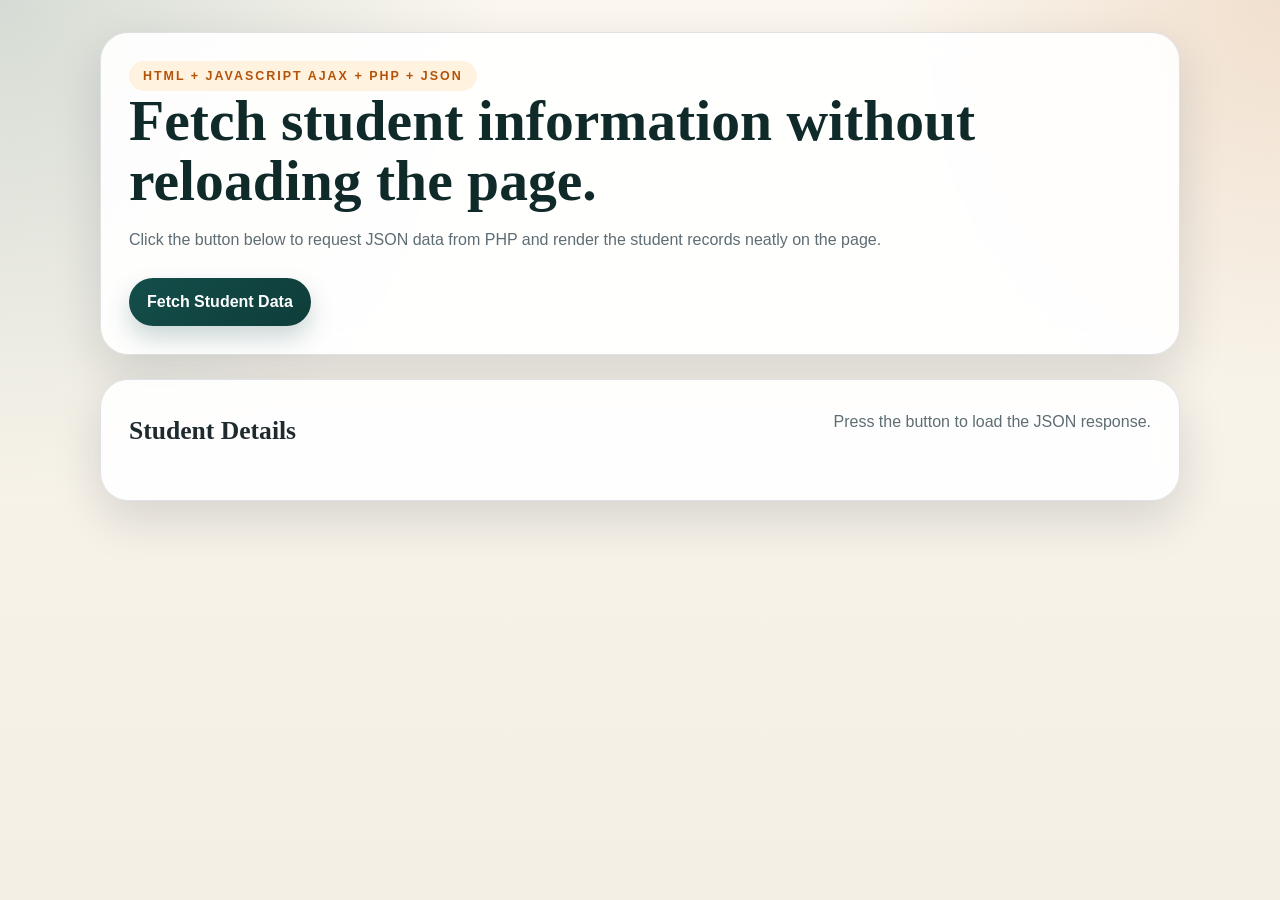
<file: finalterm/index.html>
<!doctype html>
<html lang="en">
  <head>
    <meta charset="UTF-8" />
    <meta name="viewport" content="width=device-width, initial-scale=1.0" />
    <title>Student Info AJAX Demo</title>
    <link rel="stylesheet" href="stylee.css" />
  </head>
  <body>
    <main class="app-shell">
      <section class="hero-card">
        <p class="eyebrow">HTML + JavaScript AJAX + PHP + JSON</p>
        <h1>Fetch student information without reloading the page.</h1>
        <p class="lead">
          Click the button below to request JSON data from PHP and render the
          student records neatly on the page.
        </p>

        <button id="loadStudentsBtn" type="button">Fetch Student Data</button>
      </section>

      <section class="output-card">
        <div class="section-head">
          <h2>Student Details</h2>
          <p id="statusText">Press the button to load the JSON response.</p>
        </div>

        <div id="studentOutput" class="student-output" aria-live="polite"></div>
      </section>
    </main>

    <script src="script.js"></script>
  </body>
</html>
</file>
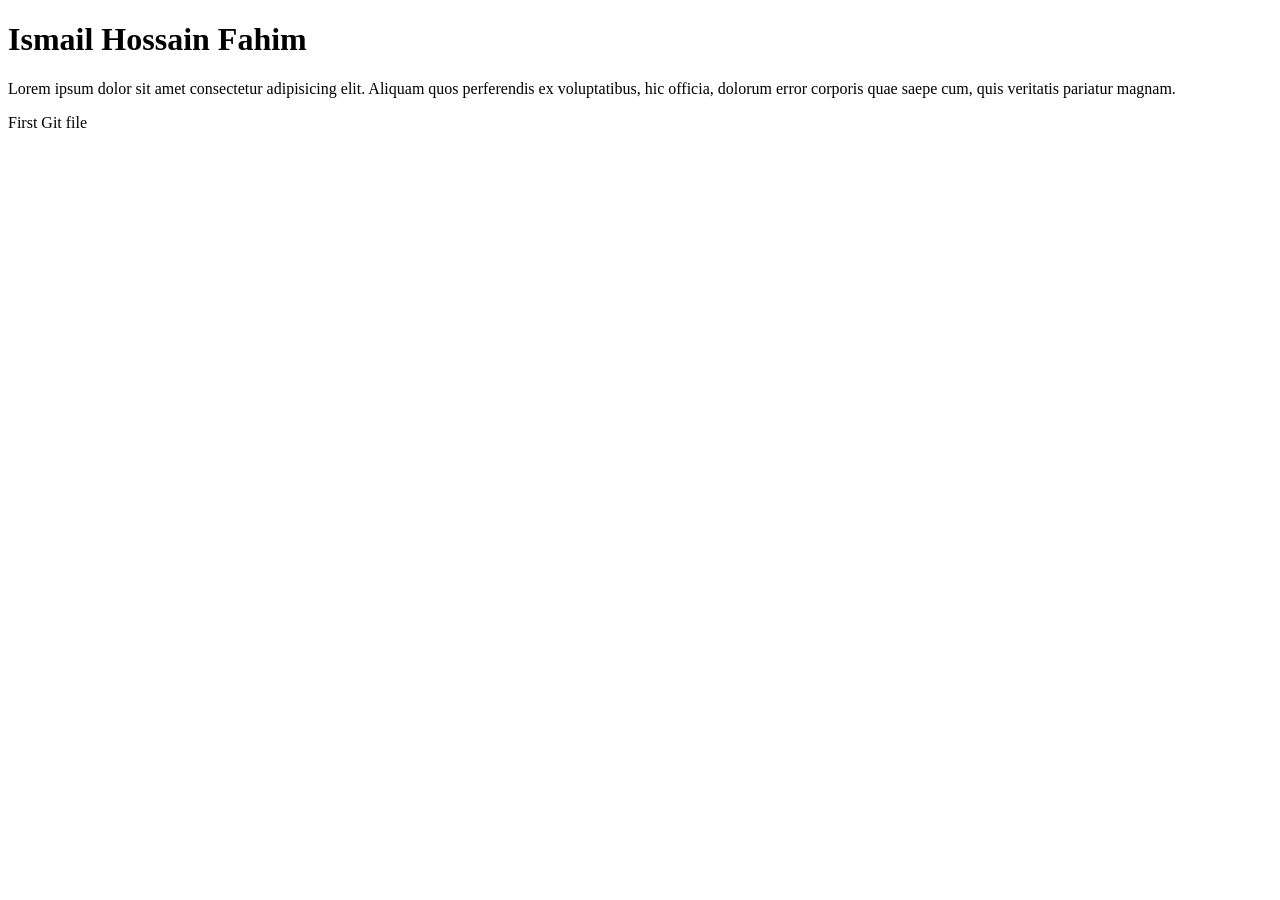
<file: testTask.html>
<!doctype html>
<html lang="en">
  <head>
    <meta charset="UTF-8" />
    <meta name="viewport" content="width=device-width, initial-scale=1.0" />
    <title>Document</title>
  </head>
  <body>
    <h1>Ismail Hossain Fahim</h1>
    <p>
      Lorem ipsum dolor sit amet consectetur adipisicing elit. Aliquam quos
      perferendis ex voluptatibus, hic officia, dolorum error corporis quae
      saepe cum, quis veritatis pariatur magnam.
    </p>
    <p>First Git file</p>
  </body>
</html>
</file>
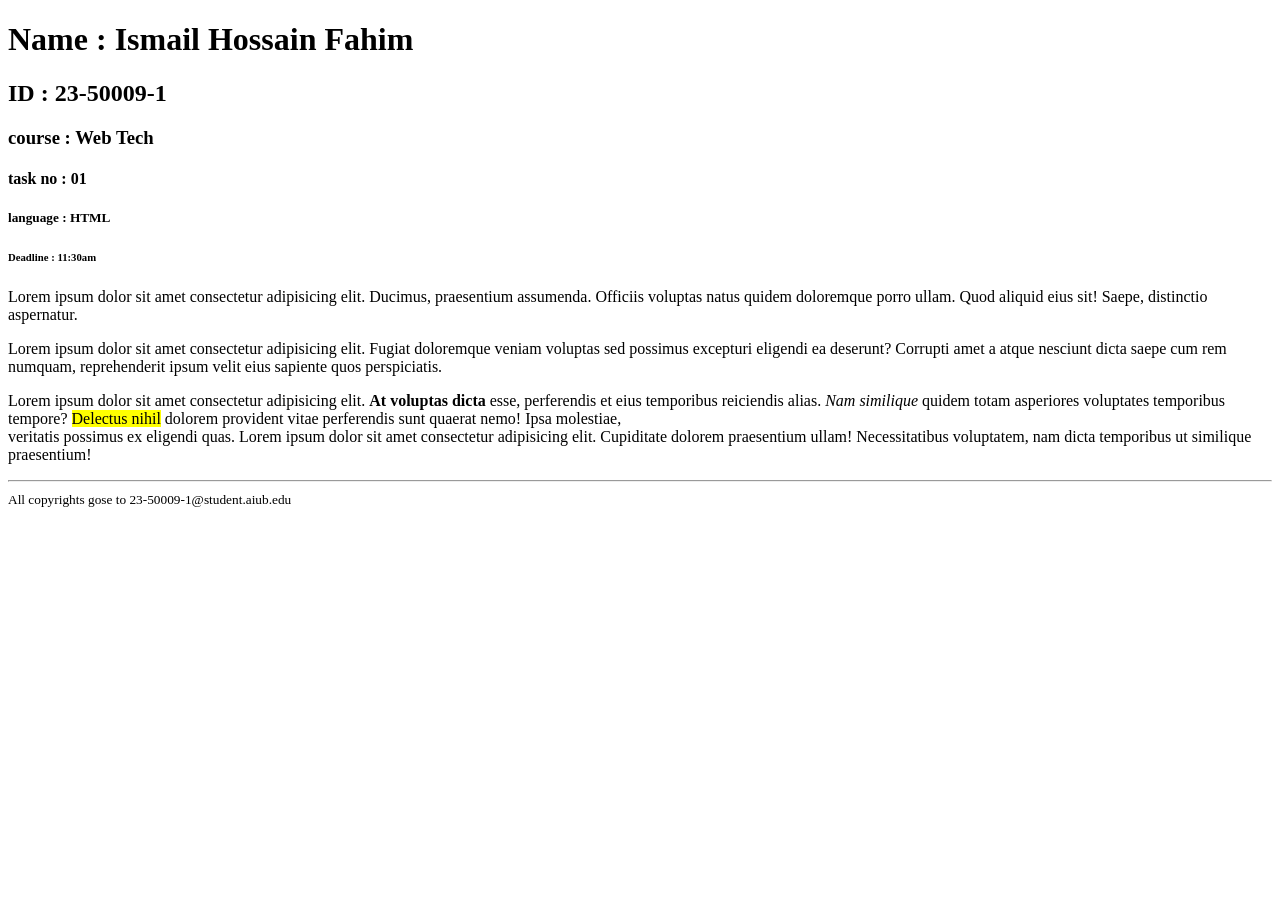
<file: midterm/LabTask-01.html>
<!-- Part-A This is the boilerplate of HTML5-->
<!doctype html>
<html lang="en">
  <head>
    <meta charset="UTF-8" />
    <meta name="description" content="about the lab task 01" />
    <title>labTask-01</title>
  </head>
  <body>
    <!-- Part B  These are the heading tags from h1 to h6 and with two pagragraph tags -->
    <h1>Name : Ismail Hossain Fahim</h1>
    <h2>ID : 23-50009-1</h2>
    <h3>course : Web Tech</h3>
    <h4>task no : 01</h4>
    <h5>language : HTML</h5>
    <h6>Deadline : 11:30am</h6>
    <p>
      Lorem ipsum dolor sit amet consectetur adipisicing elit. Ducimus,
      praesentium assumenda. Officiis voluptas natus quidem doloremque porro
      ullam. Quod aliquid eius sit! Saepe, distinctio aspernatur.
    </p>
    <p>
      Lorem ipsum dolor sit amet consectetur adipisicing elit. Fugiat doloremque
      veniam voluptas sed possimus excepturi eligendi ea deserunt? Corrupti amet
      a atque nesciunt dicta saepe cum rem numquam, reprehenderit ipsum velit
      eius sapiente quos perspiciatis.
    </p>
    <!-- Part C using text formattimg tags-->
    <p>
      Lorem ipsum dolor sit amet consectetur adipisicing elit.
      <strong>At voluptas dicta</strong>
      esse, perferendis et eius temporibus reiciendis alias.
      <em> Nam similique</em>
      quidem totam asperiores voluptates temporibus tempore?
      <mark> Delectus nihil</mark>
      dolorem provident vitae perferendis sunt quaerat nemo! Ipsa molestiae,
      <br />
      veritatis possimus ex eligendi quas. Lorem ipsum dolor sit amet
      consectetur adipisicing elit. Cupiditate dolorem praesentium ullam!
      Necessitatibus voluptatem, nam dicta temporibus ut similique praesentium!
      <hr/>
     <small> All copyrights gose to 23-50009-1@student.aiub.edu</small>
    </p>
  </body>
</html>
</file>
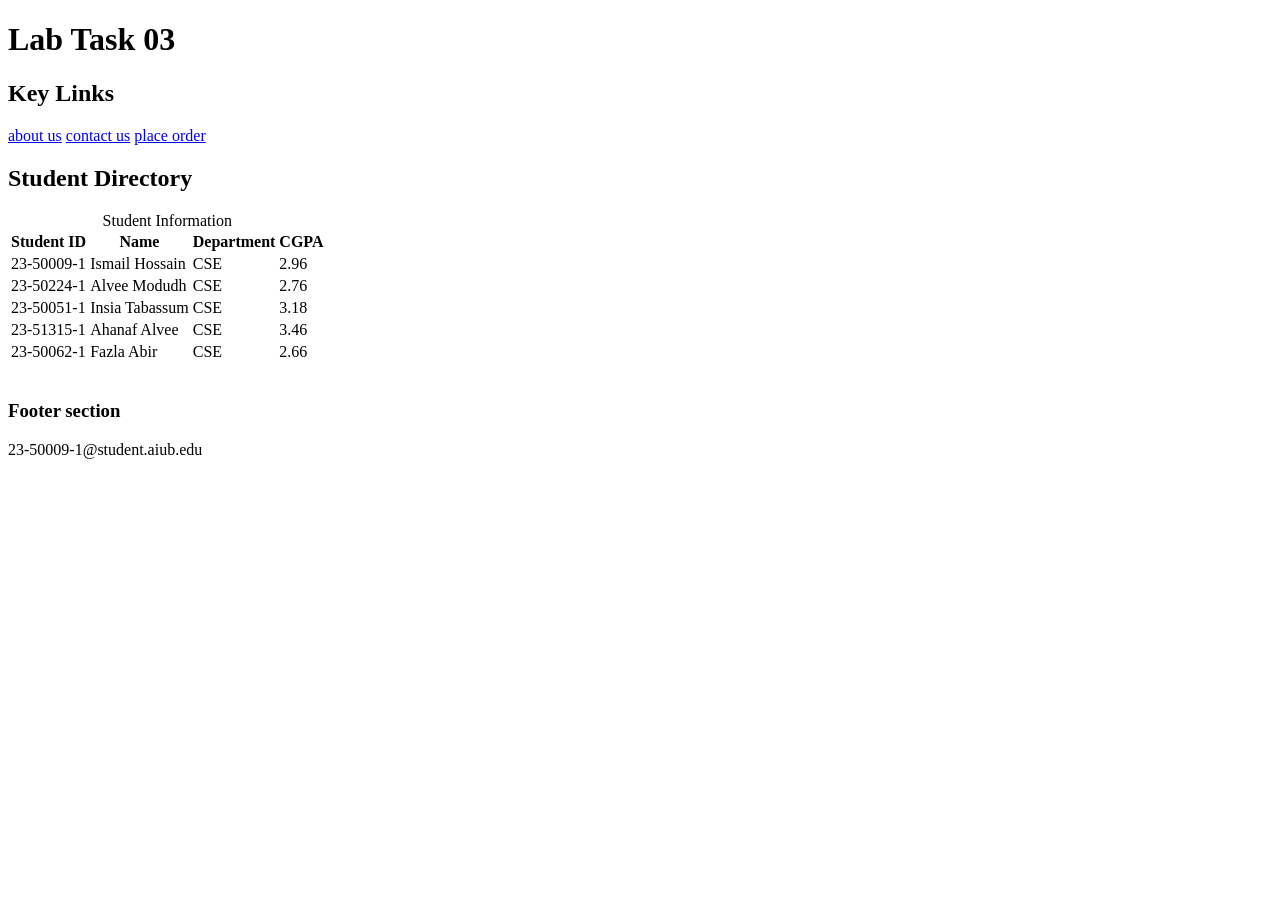
<file: midterm/LabTask-03.html>
<!doctype html>
<html lang="en">
  <head>
    <meta charset="UTF-8" />
    <meta name="viewport" content="width=device-width, initial-scale=1.0" />
    <title>Lab task 03</title>
  </head>
  <body>
    <header>
      <h1>Lab Task 03</h1>
    </header>
    <nav>
      <h2>Key Links</h2>
      <a href="#">about us</a>
      <a href="#">contact us</a>
      <a href="#">place order</a>
    </nav>
    <main>
      <section>
        <h2>Student Directory</h2>
        <table>
          <caption>
            Student Information
          </caption>
          <tr>
            <th scope="col">Student ID</th>
            <th scope="col">Name</th>
            <th scope="col">Department</th>
            <th scope="col">CGPA</th>
          </tr>
          <tr>
            <td>23-50009-1</td>
            <td>Ismail Hossain</td>
            <td>CSE</td>
            <td>2.96</td>
          </tr>
          <tr>
            <td>23-50224-1</td>
            <td>Alvee Modudh</td>
            <td>CSE</td>
            <td>2.76</td>
          </tr>
          <tr>
            <td>23-50051-1</td>
            <td>Insia Tabassum</td>
            <td>CSE</td>
            <td>3.18</td>
          </tr>
          <tr>
            <td>23-51315-1</td>
            <td>Ahanaf Alvee</td>
            <td>CSE</td>
            <td>3.46</td>
          </tr>
          <tr>
            <td>23-50062-1</td>
            <td>Fazla Abir</td>
            <td>CSE</td>
            <td>2.66</td>
          </tr>
        </table>
      </section>
    </main>
    <br />
    <h3>Footer section</h3>
    <footer>23-50009-1@student.aiub.edu</footer>
  </body>
</html>
</file>
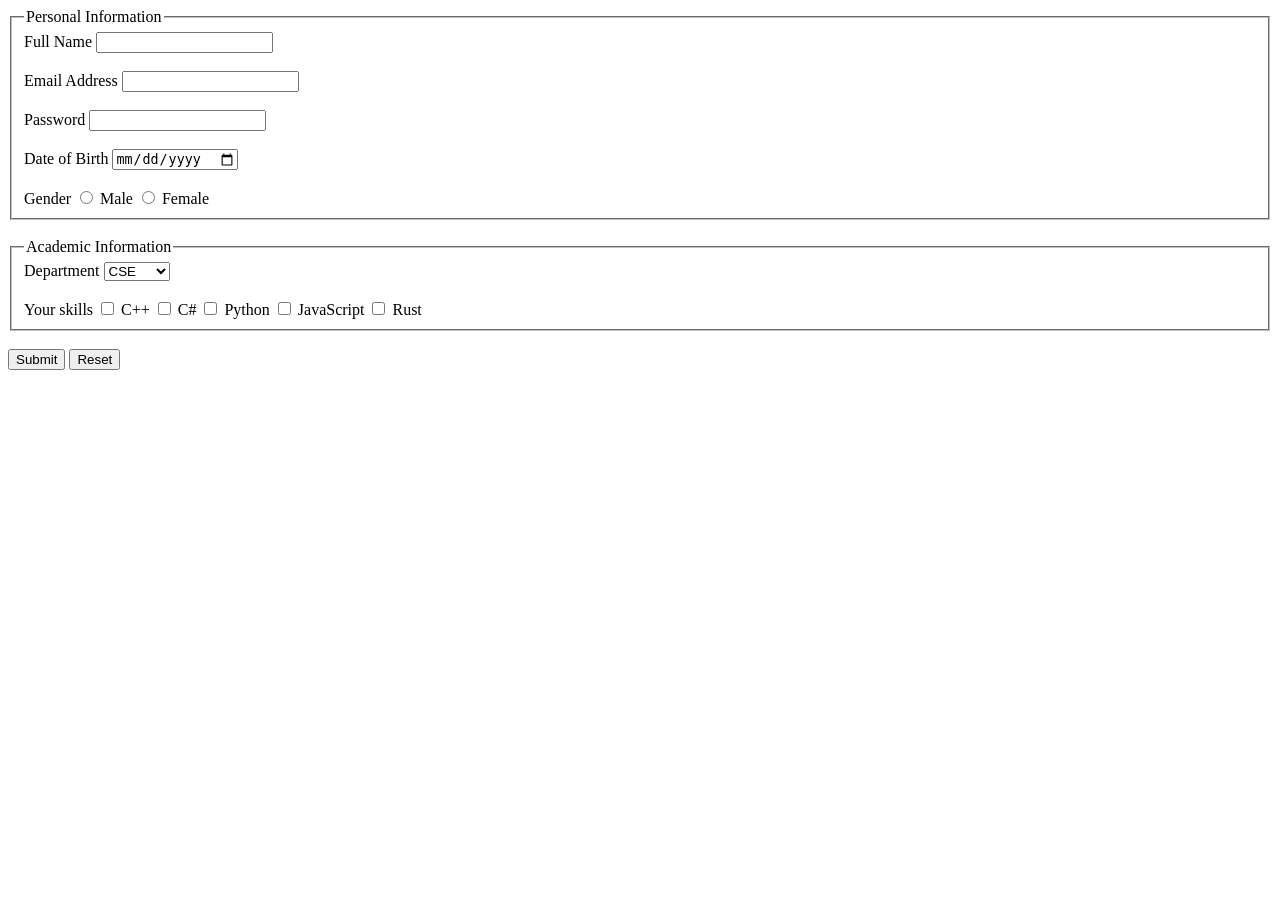
<file: midterm/LabTask-04.html>
<!doctype html>
<html lang="en">
  <head>
    <meta charset="UTF-8" />
    <meta name="viewport" content="width=device-width, initial-scale=1.0" />
    <title>lab task 04</title>
  </head>
  <body>
    <form action="#" method="post">
      <fieldset>
        <legend>Personal Information</legend>
        <label for="full-name">Full Name</label>
        <input type="text" id="full-name" name="full-name" />
        <br />
        <br />
        <label for="email">Email Address</label>
        <input type="email" id="email" name="email" />
        <br />
        <br />
        <label for="password">Password</label>
        <input type="password" id="password" name="password" />
        <br />
        <br />
        <label for="dob">Date of Birth</label>
        <input type="date" id="dob" name="dob" />
        <br />
        <br />
        <label>Gender</label>
        <input type="radio" id="male" name="gender" value="male" />
        <label for="male">Male</label>
        <input type="radio" id="female" name="gender" value="female" />
        <label for="female">Female</label>
      </fieldset>
      <br />
      <fieldset>
        <legend>Academic Information</legend>
        <label for="dept">Department</label>
        <select name="dept" id="dept">
          <option value="cse">CSE</option>
          <option value="eee">EEE</option>
          <option value="BBA">BBA</option>
          <option value="law">LAW</option>
          <option value="english">English</option>
        </select>
        <br />
        <br />
        <label for="skills">Your skills</label>
        <input type="checkbox" id="c++" name="skills" value="c++" />
        <label for="c++">C++</label>
        <input type="checkbox" id="c#" name="skills" value="c#" />
        <label for="c#">C#</label>
        <input type="checkbox" id="python" name="skills" value="python" />
        <label for="python">Python</label>
        <input
          type="checkbox"
          id="javaScript"
          name="skills"
          value="javaScript"
        />
        <label for="javaScript">JavaScript</label>
        <input type="checkbox" id="Rust" name="skills" value="Rust" />
        <label for="Rust">Rust</label>
      </fieldset>
      <br />
      <button>Submit</button>
      <button>Reset</button>
    </form>
  </body>
</html>
</file>
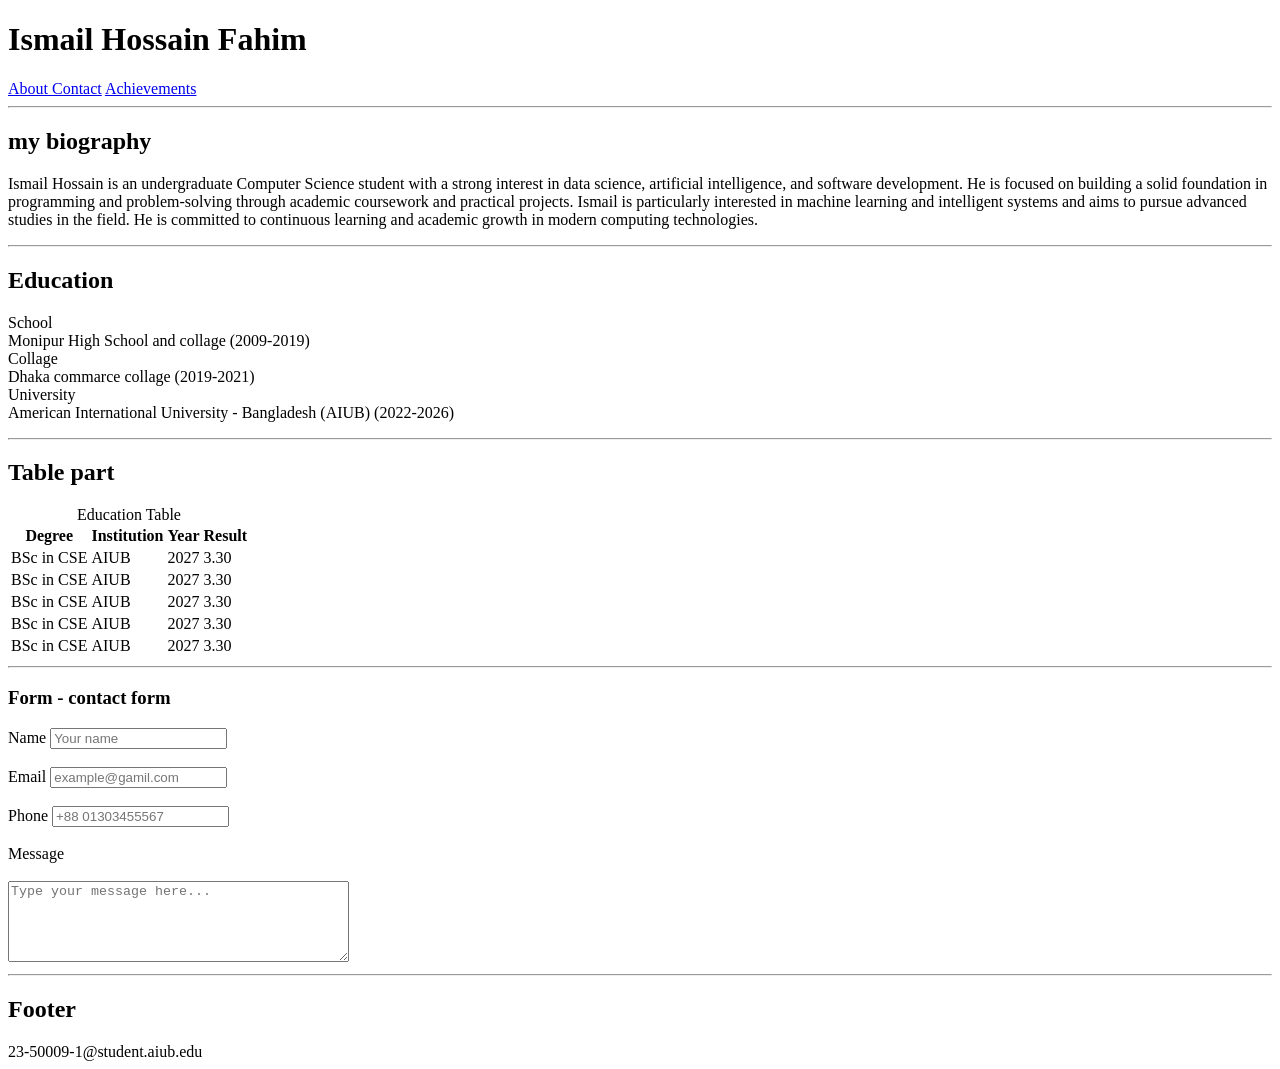
<file: midterm/LabTask-05.html>
<!doctype html>
<html lang="en">
  <head>
    <meta charset="UTF-8" />
    <meta name="viewport" content="width=device-width, initial-scale=1.0" />
    <meta name="description" content="personal academic profile" />
    <meta name="keywords" content="student, profile, academics" />
    <meta name="author" content="Ismail Hossain " />
    <title>lab task 05</title>
  </head>
  <body>
    <header>
      <h1>Ismail Hossain Fahim</h1>
    </header>
    <nav>
      <a href="#">About </a>
      <a href="#">Contact</a>
      <a href="#">Achievements</a>
    </nav>
    <hr />
    <main>
      <section>
        <h2>my biography</h2>
        <p>
          Ismail Hossain is an undergraduate Computer Science student with a
          strong interest in data science, artificial intelligence, and software
          development. He is focused on building a solid foundation in
          programming and problem-solving through academic coursework and
          practical projects. Ismail is particularly interested in machine
          learning and intelligent systems and aims to pursue advanced studies
          in the field. He is committed to continuous learning and academic
          growth in modern computing technologies.
        </p>
      </section>
      <hr />
      <section>
        <h2>Education</h2>
        <p>
          School <br />
          Monipur High School and collage (2009-2019) <br />
          Collage <br />
          Dhaka commarce collage (2019-2021) <br />
          University <br />
          American International University - Bangladesh (AIUB) (2022-2026)
        </p>
      </section>
      <hr />
    </main>
    <h2>Table part</h2>
    <table>
      <caption>
        Education Table
      </caption>
      <thead>
        <tr>
          <th>Degree</th>
          <th>Institution</th>
          <th>Year</th>
          <th>Result</th>
        </tr>
      </thead>
      <tbody>
        <tr>
          <td>BSc in CSE</td>
          <td>AIUB</td>
          <td>2027</td>
          <td>3.30</td>
        </tr>
        <tr>
          <td>BSc in CSE</td>
          <td>AIUB</td>
          <td>2027</td>
          <td>3.30</td>
        </tr>
        <tr>
          <td>BSc in CSE</td>
          <td>AIUB</td>
          <td>2027</td>
          <td>3.30</td>
        </tr>
        <tr>
          <td>BSc in CSE</td>
          <td>AIUB</td>
          <td>2027</td>
          <td>3.30</td>
        </tr>
        <tr>
          <td>BSc in CSE</td>
          <td>AIUB</td>
          <td>2027</td>
          <td>3.30</td>
        </tr>
      </tbody>
    </table>
    <hr />
    <h3>Form - contact form</h3>
    <form action="">
      <label for="name">Name</label>
      <input type="text" placeholder="Your name" required />
      <br />
      <br />
      <label for="email">Email</label>
      <input type="email" placeholder="example@gamil.com" required />
      <br />
      <br />
      <label for="Phone">Phone</label>
      <input
        type="tel"
        id="phone"
        name="phone"
        placeholder="+88 01303455567"
        pattern="\\+?[0-9]{1,3}-[0-9]{3}-[0-9]{3}-[0-9]{4}"
        maxlength="11"
        required
      />
      <br />
      <br />
      <label for="message">Message</label>
      <br />
      <br />
      <textarea
        name="message"
        id="message"
        rows="5"
        cols="40"
        placeholder="Type your message here..."
        maxlength="25"
        required
      ></textarea>
    </form>
    <hr />
    <h2>Footer</h2>
    <footer>23-50009-1@student.aiub.edu</footer>
  </body>
</html>
</file>
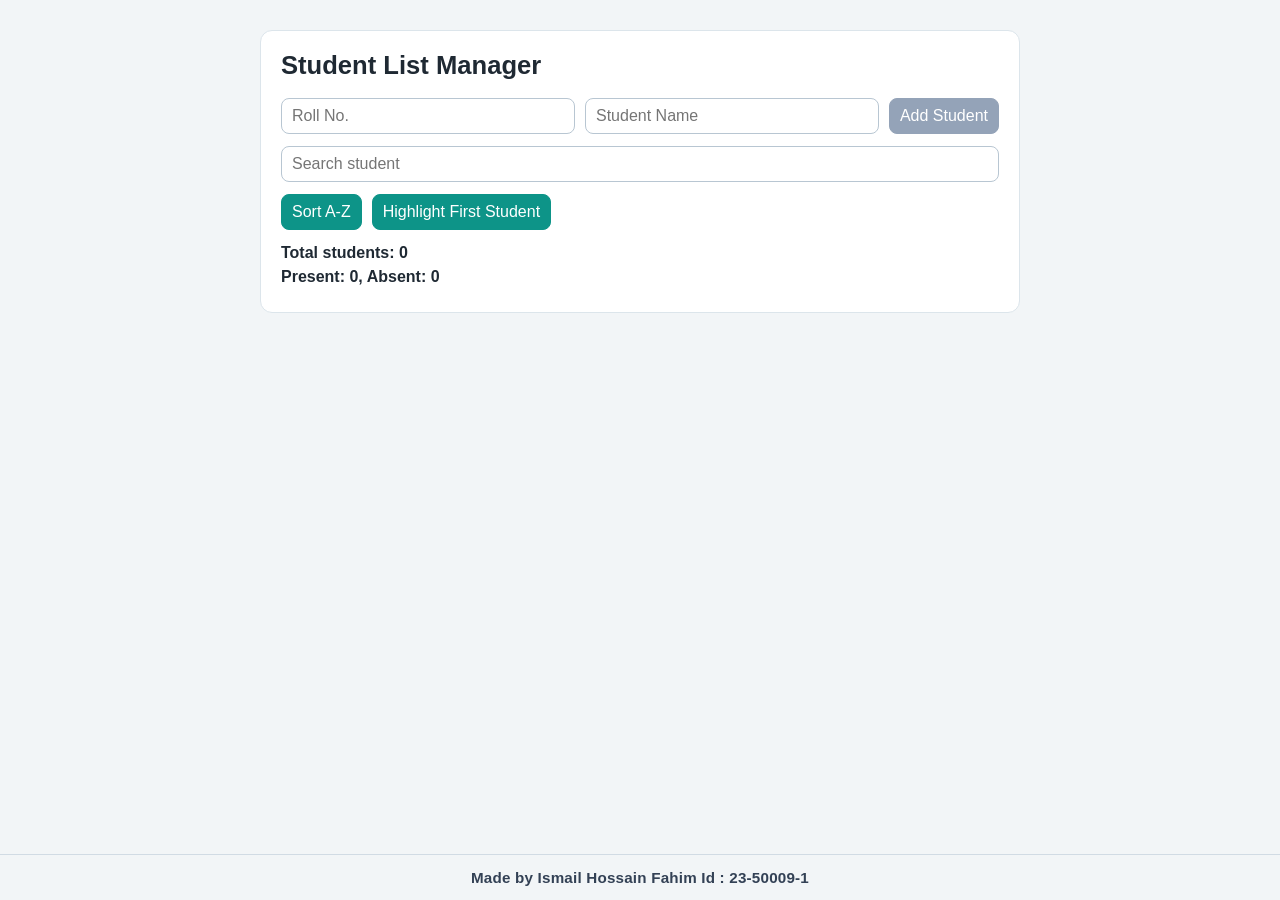
<file: midterm/LabTask-09.html>
<!doctype html>
<html lang="en">
  <head>
    <meta charset="UTF-8" />
    <meta name="viewport" content="width=device-width, initial-scale=1.0" />
    <title>DOM Lab Task 09</title>
    <style>
      body {
        margin: 0;
        min-height: 100vh;
        display: flex;
        flex-direction: column;
        font-family: "Segoe UI", Tahoma, Geneva, Verdana, sans-serif;
        background: #f2f5f7;
        color: #1f2933;
      }

      .container {
        max-width: 760px;
        margin: 30px auto;
        padding: 20px;
        width: min(760px, calc(100% - 40px));
        box-sizing: border-box;
        background: #ffffff;
        border: 1px solid #dce5eb;
        border-radius: 12px;
      }

      h1 {
        margin-top: 0;
        margin-bottom: 18px;
        font-size: 1.6rem;
      }

      .form-row,
      .action-row {
        display: flex;
        flex-wrap: wrap;
        gap: 10px;
        margin-bottom: 12px;
      }

      input,
      button {
        font-size: 1rem;
        padding: 8px 10px;
        border-radius: 8px;
        border: 1px solid #b8c6d2;
      }

      input {
        flex: 1 1 180px;
      }

      button {
        background: #0d9488;
        border-color: #0d9488;
        color: #ffffff;
        cursor: pointer;
      }

      button:disabled {
        background: #94a3b8;
        border-color: #94a3b8;
        cursor: not-allowed;
      }

      #studentList {
        list-style: none;
        margin: 14px 0;
        padding: 0;
      }

      .student-item {
        display: flex;
        flex-wrap: wrap;
        gap: 8px;
        align-items: center;
        justify-content: space-between;
        padding: 10px;
        margin-bottom: 8px;
        border: 1px solid #c6d4df;
        border-radius: 10px;
        background: #fbfdff;
      }

      .student-label {
        font-weight: 600;
      }

      .present-toggle {
        display: inline-flex;
        align-items: center;
        gap: 5px;
        font-size: 0.95rem;
      }

      .item-actions {
        display: flex;
        gap: 6px;
      }

      .item-actions button {
        background: #2563eb;
        border-color: #2563eb;
        padding: 6px 9px;
        font-size: 0.9rem;
      }

      .item-actions .delete-btn {
        background: #dc2626;
        border-color: #dc2626;
      }

      .student-item.present {
        background: #dcfce7;
        border-color: #22c55e;
        color: #166534;
      }

      .student-item.highlight {
        border-width: 3px;
        border-color: #f59e0b;
      }

      .stats {
        margin: 6px 0;
        font-weight: 600;
      }

      .page-footer {
        margin-top: auto;
        padding: 14px 20px;
        box-sizing: border-box;
        text-align: center;
        color: #334155;
        font-size: 0.95rem;
        letter-spacing: 0.2px;
        background: transparent;
        border-top: 1px solid #d1dbe4;
        font-weight: 600;
      }
    </style>
  </head>
  <body>
    <div class="container">
      <h1>Student List Manager</h1>

      <div class="form-row">
        <input type="text" id="rollInput" placeholder="Roll No." />
        <input type="text" id="nameInput" placeholder="Student Name" />
        <button id="addBtn" disabled>Add Student</button>
      </div>

      <div class="form-row">
        <input type="text" id="searchInput" placeholder="Search student" />
      </div>

      <div class="action-row">
        <button id="sortBtn">Sort A-Z</button>
        <button id="highlightBtn">Highlight First Student</button>
      </div>

      <ul id="studentList"></ul>

      <p id="totalText" class="stats">Total students: 0</p>
      <p id="attendanceText" class="stats">Present: 0, Absent: 0</p>
    </div>

    <footer class="page-footer">
      Made by Ismail Hossain Fahim Id : 23-50009-1
    </footer>

    <script src="LabTask-09.js"></script>
  </body>
</html>
</file>
<file: finalterm/stylee.css>
:root {
  --bg: #f4efe4;
  --surface: rgba(255, 255, 255, 0.92);
  --text: #1f2a2e;
  --muted: #5e6c73;
  --primary: #134e4a;
  --primary-dark: #0f3d3a;
  --accent: #b45309;
  --border: rgba(15, 23, 42, 0.12);
  --shadow: 0 18px 48px rgba(15, 23, 42, 0.14);
}

* {
  box-sizing: border-box;
}

body {
  margin: 0;
  min-height: 100vh;
  color: var(--text);
  font-family:
    "Trebuchet MS", "Lucida Sans Unicode", "Lucida Grande", sans-serif;
  background:
    radial-gradient(
      circle at top left,
      rgba(19, 78, 74, 0.16),
      transparent 32%
    ),
    radial-gradient(
      circle at top right,
      rgba(180, 83, 9, 0.14),
      transparent 26%
    ),
    linear-gradient(180deg, #fbf7ef 0%, var(--bg) 100%);
}

body::before {
  content: "";
  position: fixed;
  inset: 0;
  pointer-events: none;
  background-image:
    linear-gradient(rgba(255, 255, 255, 0.08) 1px, transparent 1px),
    linear-gradient(90deg, rgba(255, 255, 255, 0.08) 1px, transparent 1px);
  background-size: 44px 44px;
  opacity: 0.4;
}

.app-shell {
  position: relative;
  z-index: 1;
  width: min(1080px, calc(100% - 32px));
  margin: 0 auto;
  padding: 32px 0 44px;
  display: grid;
  gap: 24px;
}

.hero-card,
.output-card {
  padding: 28px;
  border-radius: 28px;
  border: 1px solid var(--border);
  background: var(--surface);
  box-shadow: var(--shadow);
  backdrop-filter: blur(12px);
}

.eyebrow {
  display: inline-flex;
  align-items: center;
  gap: 8px;
  margin: 0;
  padding: 8px 14px;
  border-radius: 999px;
  background: #fff2df;
  color: var(--accent);
  font-size: 0.78rem;
  font-weight: 800;
  letter-spacing: 0.16em;
  text-transform: uppercase;
}

h1,
h2,
h3,
p {
  margin-top: 0;
}

h1 {
  margin-bottom: 14px;
  color: #102a2a;
  font-family: Georgia, "Times New Roman", serif;
  font-size: clamp(2rem, 4.5vw, 4rem);
  line-height: 1.05;
}

.lead,
.section-head p {
  color: var(--muted);
  line-height: 1.75;
}

button {
  margin-top: 8px;
  border: none;
  border-radius: 999px;
  min-height: 48px;
  padding: 0 18px;
  color: #ffffff;
  background: linear-gradient(135deg, var(--primary), var(--primary-dark));
  box-shadow: 0 12px 24px rgba(19, 78, 74, 0.22);
  font: inherit;
  font-weight: 800;
  cursor: pointer;
  transition: transform 0.18s ease;
}

button:hover {
  transform: translateY(-1px);
}

.section-head {
  display: flex;
  justify-content: space-between;
  align-items: end;
  gap: 16px;
  margin-bottom: 20px;
}

.section-head h2 {
  margin-bottom: 6px;
  font-family: Georgia, "Times New Roman", serif;
  font-size: 1.6rem;
}

.student-output {
  display: grid;
  grid-template-columns: repeat(auto-fit, minmax(220px, 1fr));
  gap: 16px;
}

.student-card {
  padding: 20px;
  border-radius: 20px;
  border: 1px solid rgba(15, 23, 42, 0.1);
  background: rgba(255, 255, 255, 0.85);
}

.student-card h3 {
  margin-bottom: 12px;
  color: #102a2a;
  font-size: 1.2rem;
}

.student-card ul {
  margin: 0;
  padding-left: 18px;
  color: var(--text);
}

.student-card li + li {
  margin-top: 8px;
}

.empty-state {
  margin: 0;
  padding: 18px;
  border-radius: 18px;
  background: #eef8f7;
  color: #24504b;
  border: 1px solid rgba(19, 78, 74, 0.12);
}

.empty-state.error {
  background: #fde8e8;
  color: #991b1b;
  border-color: #fecaca;
}

@media (max-width: 720px) {
  .app-shell {
    width: min(100% - 20px, 1080px);
    padding-top: 16px;
  }

  .hero-card,
  .output-card {
    padding: 20px;
    border-radius: 22px;
  }

  .section-head {
    flex-direction: column;
    align-items: start;
  }
}
</file>
